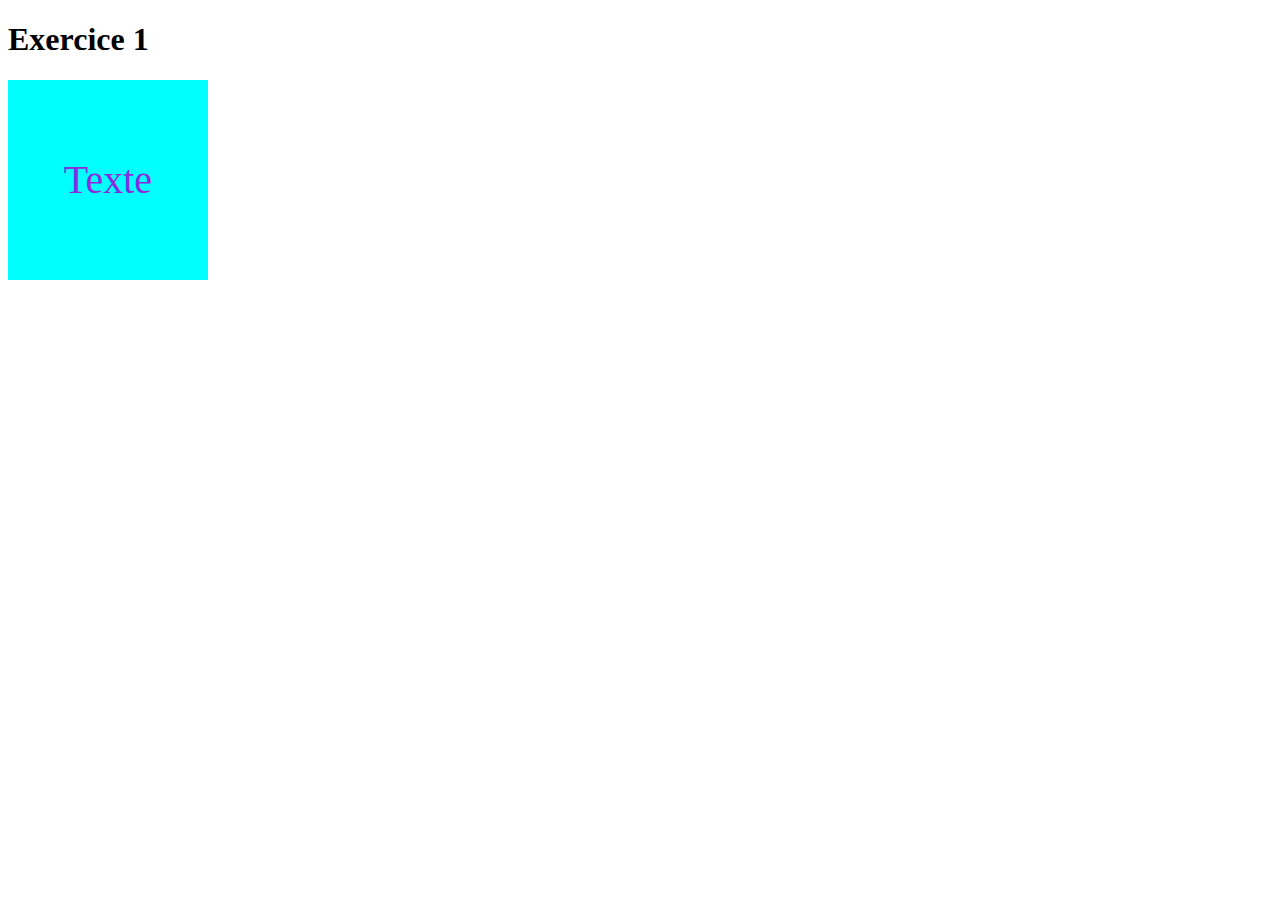
<file: Exo_1/index.html>
<!DOCTYPE html>
<html lang="en">
<head>
    <meta charset="UTF-8">
    <meta name="viewport" content="width=device-width, initial-scale=1.0">
    <link rel="stylesheet" href="css/style.css">
    <title>Document</title>
</head>
<body>
    <h1>Exercice 1</h1>
    <div class="carre">Texte</div>
    <script src="js/main.js"></script>
    
</body>
</html>
</file>
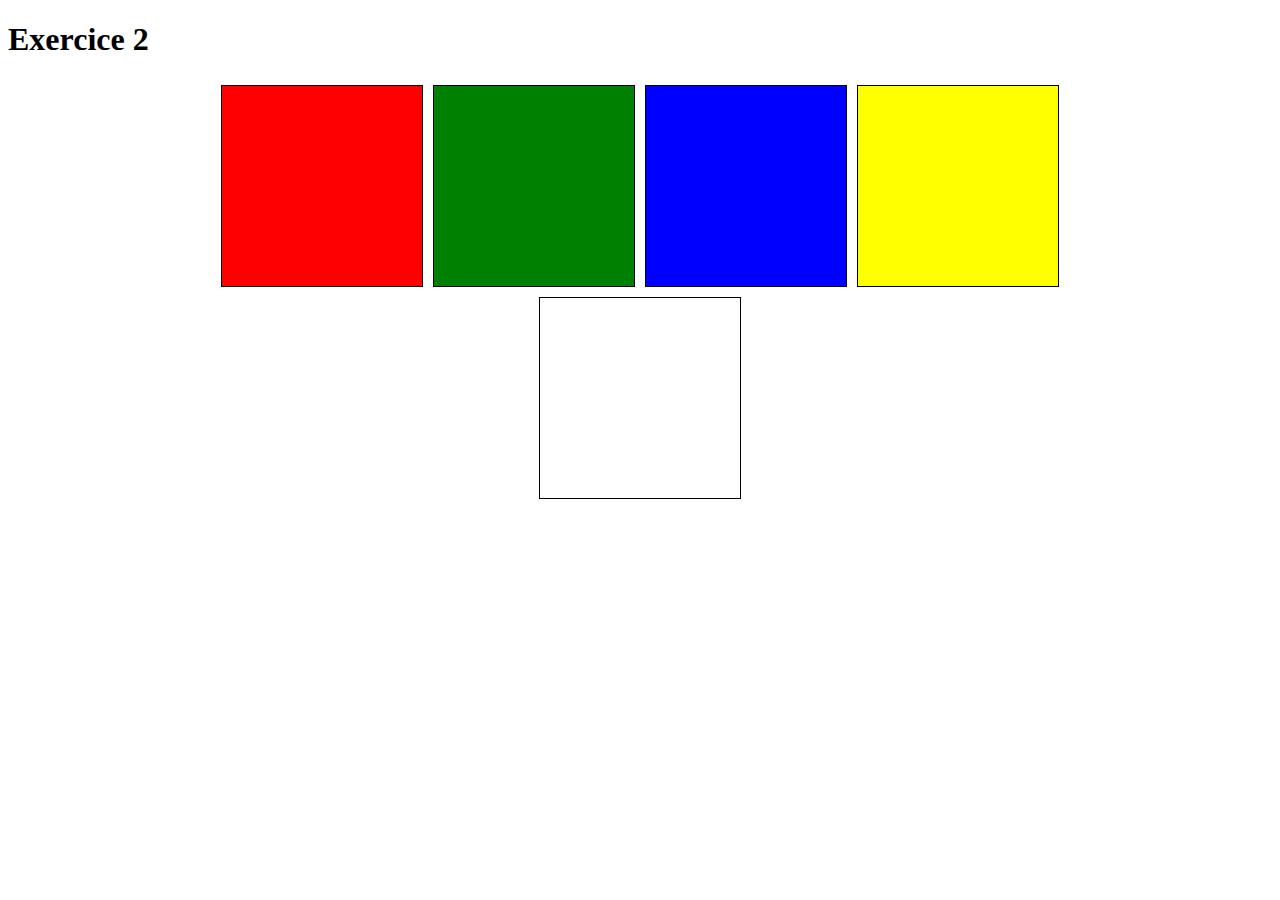
<file: Exo_2/index.html>
<!DOCTYPE html>
<html lang="en">
<head>
    <meta charset="UTF-8">
    <meta name="viewport" content="width=device-width, initial-scale=1.0">
    <link rel="stylesheet" href="css/style.css">
    <title>Document</title>
</head>
<body>
    <h1>Exercice 2</h1>
    <body>
        <div id="main-container" class="container">
          <div class="square red"></div>
          <div class="square green"></div>
          <div class="square blue"></div>
          <div class="square yellow"></div>
      
        </div>
        <div class="container">
          <div class="square identifier"></div>
        </div>
    <script src="js/main.js"></script>
    
</body>
</html>
</file>
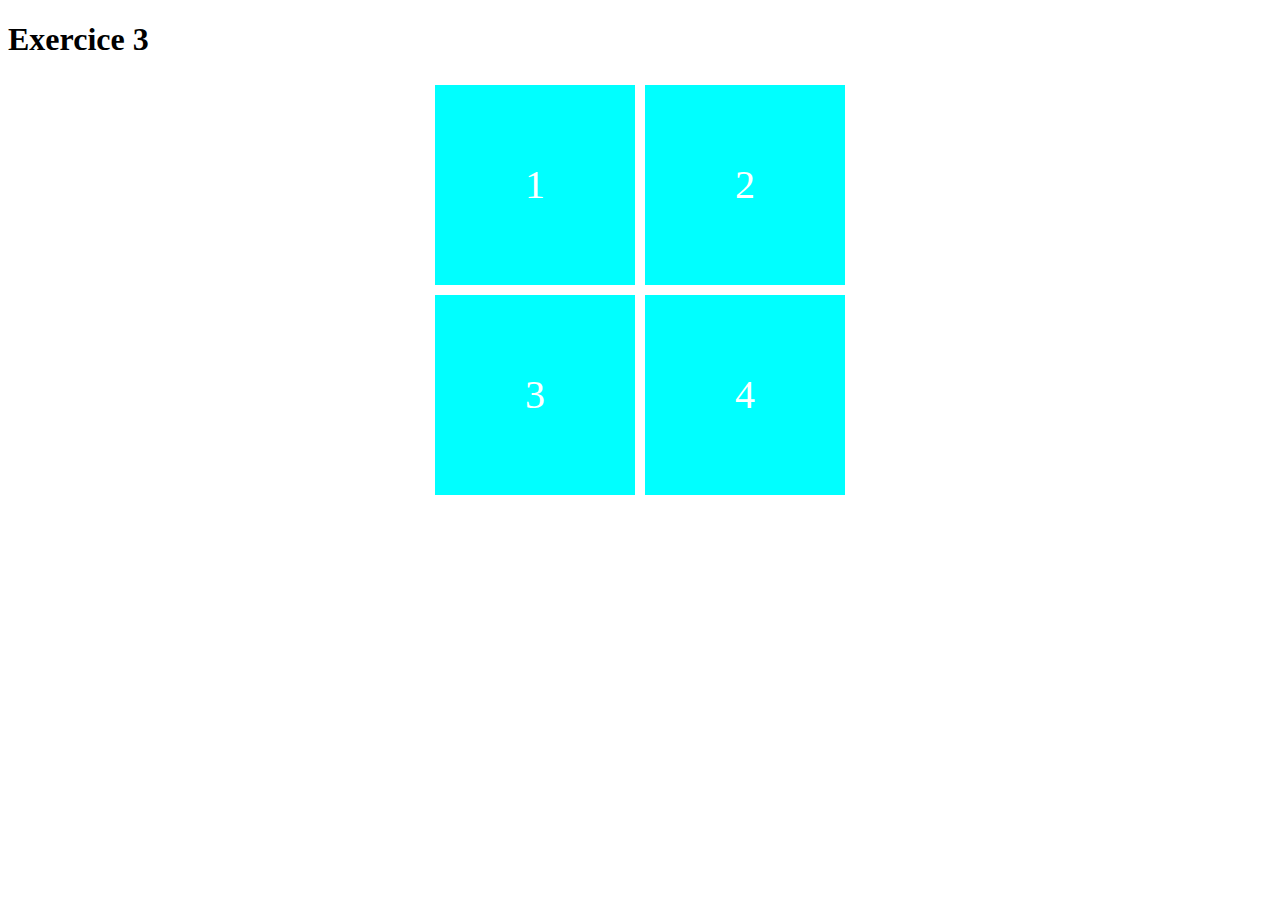
<file: Exo_3/index.html>
<!DOCTYPE html>
<html lang="en">
<head>
    <meta charset="UTF-8">
    <meta name="viewport" content="width=device-width, initial-scale=1.0">
    <link rel="stylesheet" href="css/style.css">
    <title>Document</title>
</head>
<body>
    <h1>Exercice 3</h1>
    <div class="block">
        <div class="block_1">
            <div class="carre">1</div>
            <div class="carre">2</div>
        </div>
        <div class="block_2">
            <div class="carre">3</div>
            <div class="carre">4</div>
        </div>
    </div>
    <script src="js/main.js"></script>
    
</body>
</html>
</file>
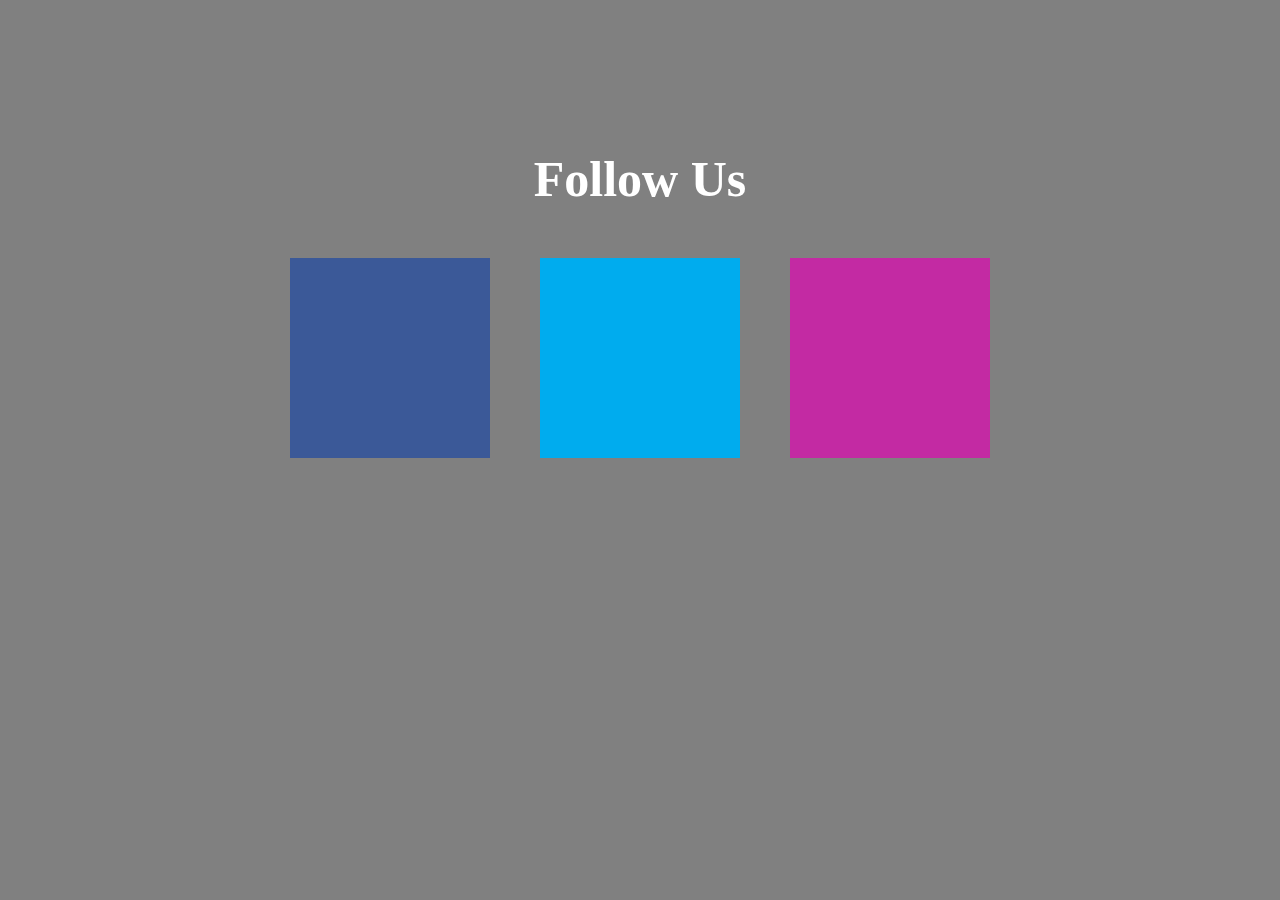
<file: Exo_4/index.html>
<!DOCTYPE html>
<html lang="en">

<head>
    <meta charset="UTF-8">
    <meta name="viewport" content="width=device-width, initial-scale=1.0">
    <!--========================== FONT AWESOME =======================-->
    <link rel="stylesheet" href="https://cdnjs.cloudflare.com/ajax/libs/font-awesome/6.5.1/css/all.min.css"
        integrity="sha512-DTOQO9RWCH3ppGqcWaEA1BIZOC6xxalwEsw9c2QQeAIftl+Vegovlnee1c9QX4TctnWMn13TZye+giMm8e2LwA=="
        crossorigin="anonymous" referrerpolicy="no-referrer" />

    <!--========================== CSS =======================-->
    <link rel="stylesheet" href="css/style.css">

    <title>Exercice 4</title>
</head>

<body>
    <section>
        <h1>Follow Us</h1>
        <div class="carres">
            <div class="carrefb" id="box" data-color="#3b5998">
                <div class="logo">
                    <i class="fa-brands fa-facebook"></i>
                </div>
                <span>Facebook</span>
            </div>

            <div class="carretw" id="box" data-color="#00acee">
                <div class="logo">
                    <i class="fa-brands fa-twitter"></i>
                </div>
                <span>Twitter</span>
            </div>

            <div class="carreinsta" id="box" data-color="#c32aa3">
                <div class="logo">
                    <i class="fa-brands fa-instagram"></i>
                </div>
                <span>Instagram</span>
            </div>
        </div>

        <script src="js/main.js"></script>
    </section>
</body>

</html>
</file>
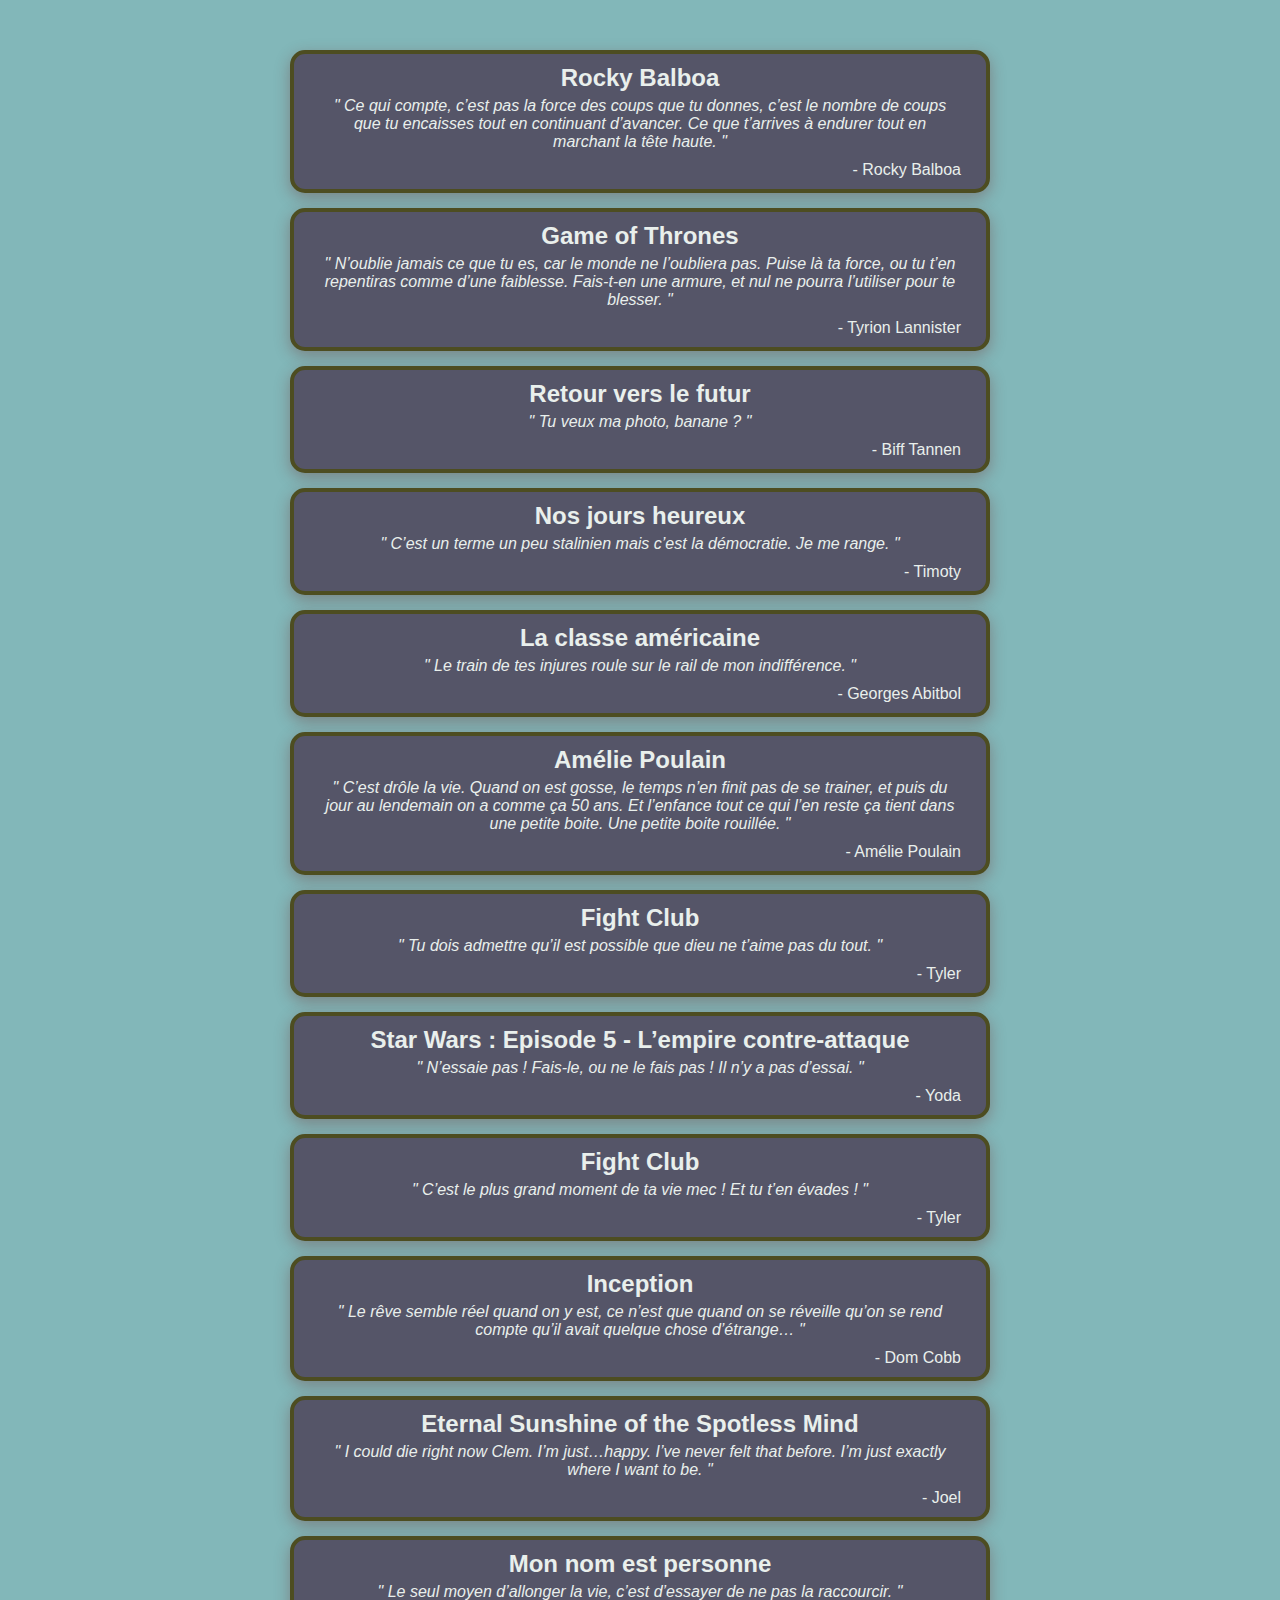
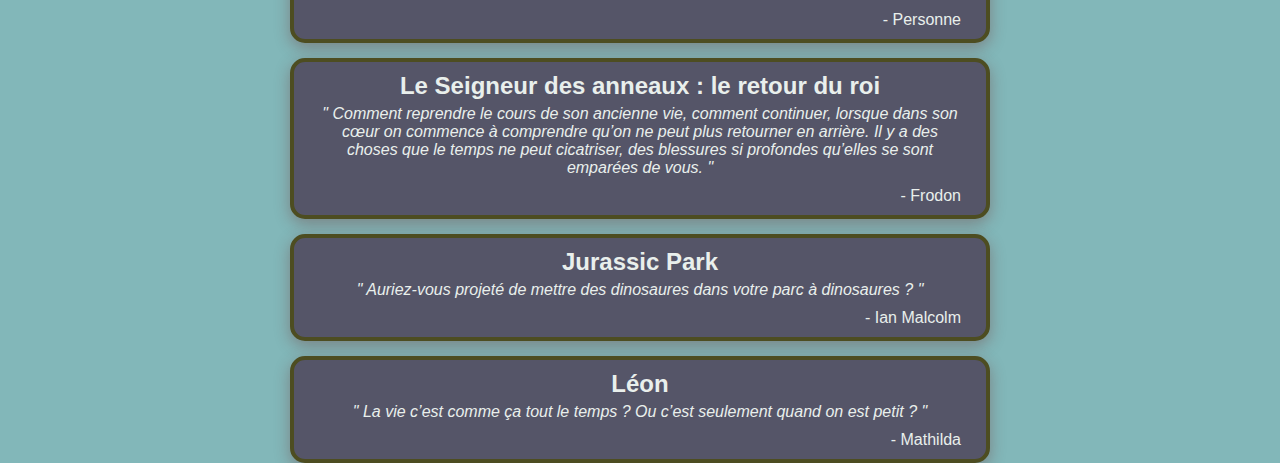
<file: Exo_5/index.html>
<!DOCTYPE html>
<html lang="en">

<head>
    <meta charset="UTF-8">
    <meta name="viewport" content="width=device-width, initial-scale=1.0">
    
    <!-- ========================== FONT AWESOME =======================-->
    <link rel="stylesheet" href="https://cdnjs.cloudflare.com/ajax/libs/font-awesome/6.5.1/css/all.min.css" integrity="sha512-DTOQO9RWCH3ppGqcWaEA1BIZOC6xxalwEsw9c2QQeAIftl+Vegovlnee1c9QX4TctnWMn13TZye+giMm8e2LwA==" crossorigin="anonymous" referrerpolicy="no-referrer" />

    <!--========================== CSS =======================-->
    <link rel="stylesheet" href="css/style.css">

    <title>Exercice 5</title>
</head>

<body>
    <section>
        <div class="quotes">

            </div>
    </section>
    <script src="js/quotes.js"></script>
    <script src="js/main.js"></script>
</body>

</html>
</file>
<file: Exo_1/css/style.css>
.carre{
    display: flex;
    justify-content: center;
    align-items: center;
    font-size: 40px;
    color: blueviolet;
    width: 200px;
    height: 200px;
    background-color: aqua;
    font-family: 'Times New Roman';
}
</file>
<file: Exo_2/css/style.css>
.container {
    display: flex;
    flex-wrap: wrap;
    justify-content: center;
    align-items: center;
  }
  
  .square {
    width: 200px;
    height: 200px;
    border: 1px solid black;
    margin: 5px;
  }
  
  .red {
    background-color: red;
  }
  
  .green {
    background-color: green;
  }
  
  .blue {
    background-color: blue;
  }
  
  .yellow {
    background-color: yellow;
  }
  
  
  .identifier {
    display: flex;
    align-items: center;
    justify-content: center;
    background-color: white;
    font-weight: 1000;
  }
</file>
<file: Exo_3/css/style.css>
.block{
    display: block;
    justify-items: center;
    align-items: center;
}

.block_1{
    display: flex;
    justify-content: center;
    align-items: center;
} 

 .block_2{
    display: flex;
    justify-content: center;
    align-items: center;
}


.carre{
    margin: 5px;
    display: flex;
    justify-content: center;
    align-items: center;
    font-size: 40px;
    color: white;
    width: 200px;
    height: 200px;
    background-color: aqua;
    font-family: 'Times New Roman';
    transition: transform 1s;
    transform : scale(0.9) rotate (360deg);
    cursor: pointer;
}

.carre.active{
    color: blue;
    background: red;
    transform: scale(0.9) rotate(360deg);
}
</file>
<file: Exo_4/css/style.css>
* {
    box-sizing: border-box;
    margin: 0;
    padding: 0;
}

body {
    background-color: grey;
    transition: 1s;
}

h1 {
    color: white;
    font-size: 50px;
    font-weight: 600;
    text-align: center;
    padding-top: 150px;
}

#box span {
    opacity : 0;
    transition: 2s;
}

.carres {
    display: flex;
    gap: 50px;
    justify-content: center;
    text-align: center;
    margin-top: 50px;
}

.carrefb,
.carretw,
.carreinsta {
    width: 200px;
    height: 200px;
    display: grid;   
    align-items: center;
    justify-content: center;
    text-align: center;
    color: white;
    transition: .5s;
}

.logo {
    padding-top: 50px;
    font-size: 80px;
    transition: 1s;
}

.carrefb {
    background-color: #3b5998;
}

.carretw {
    background-color: #00acee;
}

.carreinsta {
    background-color: #c32aa3;
}

/* .box.active {
    box-shadow: rgba(0, 0, 0, 0.45) 0px 25px 20px -20px;
    transform: scale(1.2, 1.2);
    border-radius: 10px;
    border: 1px solid white;
}

.box.active span {
    opacity: 1;
}
.box.active .logo {
    transform: rotate(360deg);
    padding-top: 0px;
} */
</file>
<file: Exo_5/css/style.css>
* {
    box-sizing: border-box;
    margin: 0;
    padding: 0;
    font-family: Arial, Helvetica, sans-serif;
}

body {
    background-color: #82b7b9;
}

@keyframes tilt-shaking {
    0% { transform: rotate(0deg); }
    25% { transform: rotate(5deg); }
    50% { transform: rotate(0deg); }
    75% { transform: rotate(-5deg); }
    100% { transform: rotate(0deg); }
  }

.quotes {
    display: grid;
    gap: 15px;
    justify-content: center;
    margin-top: 50px;
}

.quoteContainer {
    position: relative;
    width: 700px;
    height: 100%;
    border-radius: 15px;
    background-color:  #555568;
    box-shadow: rgba(109, 38, 38, 0.35) 0px 5px 15px;
    border: 4px solid #4d4d21;
    padding: 10px 25px;
}

.quoteTitle,
.quoteContent,
.quoteAuthor,
.fa-solid {
    color: #e9efec;
}

.quoteTitle,
.quoteContent {
    text-align: center;
}

.quoteTitle {
    font-weight: 800;
    padding-bottom: 5px;
}

.quoteContent {
    font-style: italic;
    padding-bottom: 10px;
}

.quoteAuthor {
    text-align: right;
}

.fa-solid {
    position: absolute;
    top: 15px;
    right: 15px;
    transition: .5s;
}
</file>
